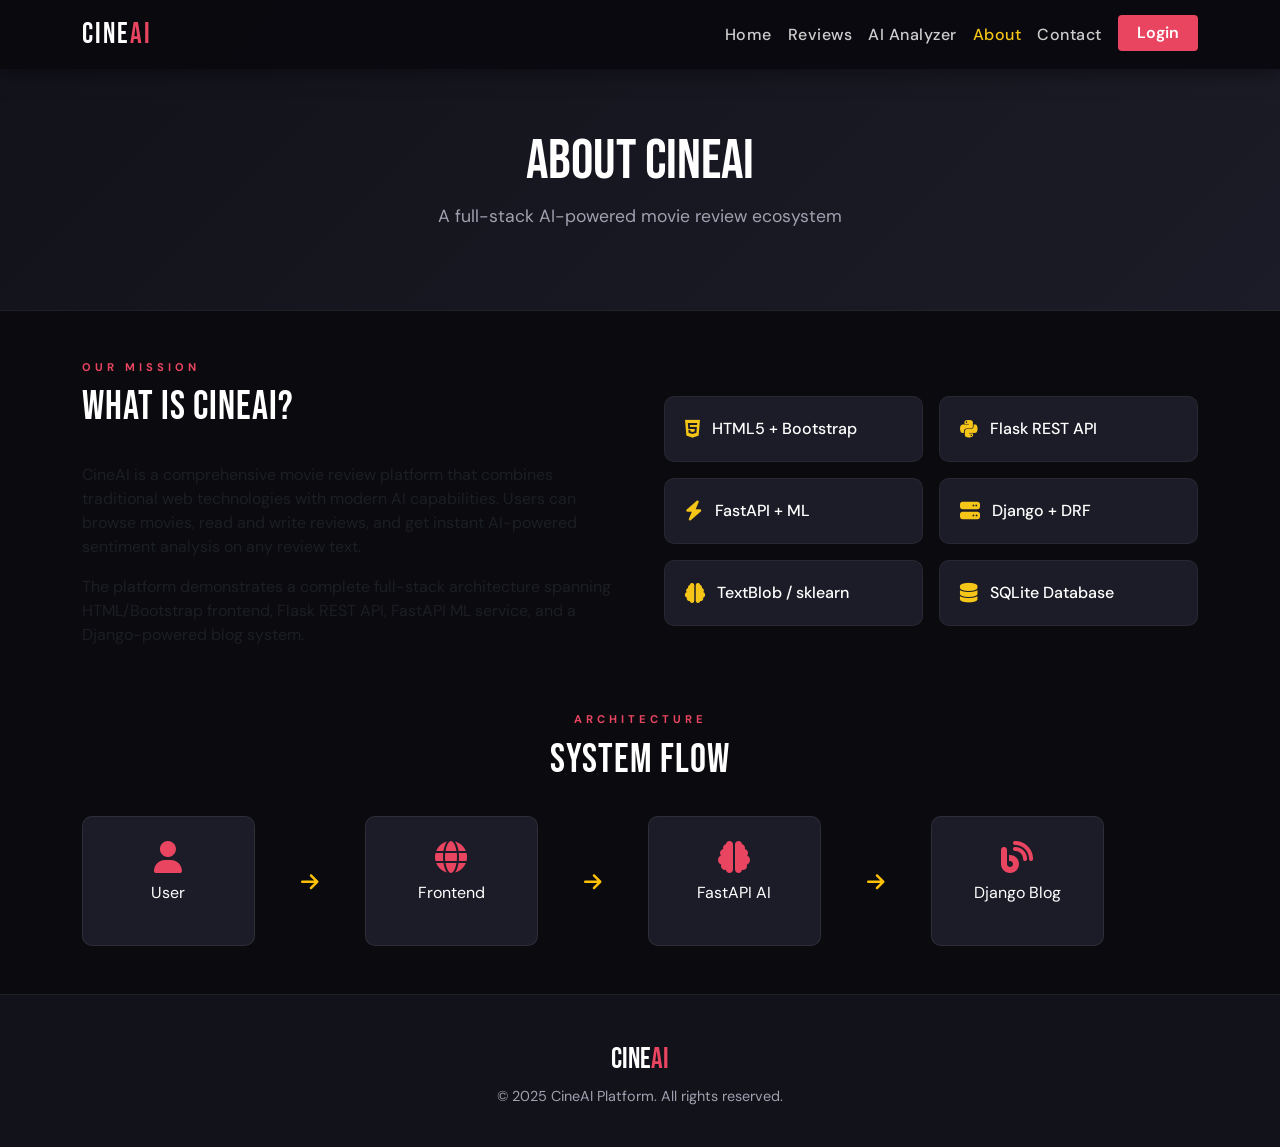
<file: ai-movie-review-platform/frontend/about.html>
<!DOCTYPE html>
<html lang="en">
<head>
  <meta charset="UTF-8"/>
  <meta name="viewport" content="width=device-width, initial-scale=1.0"/>
  <title>About – CineAI</title>
  <link rel="stylesheet" href="https://cdn.jsdelivr.net/npm/bootstrap@5.3.2/dist/css/bootstrap.min.css"/>
  <link rel="stylesheet" href="https://cdnjs.cloudflare.com/ajax/libs/font-awesome/6.5.0/css/all.min.css"/>
  <link href="https://fonts.googleapis.com/css2?family=Bebas+Neue&family=DM+Sans:wght@300;400;500&display=swap" rel="stylesheet"/>
  <link rel="stylesheet" href="css/style.css"/>
</head>
<body>
<nav class="navbar navbar-expand-lg fixed-top scrolled" id="mainNav">
  <div class="container">
    <a class="navbar-brand" href="index.html"><span class="brand-cine">CINE</span><span class="brand-ai">AI</span></a>
    <button class="navbar-toggler" type="button" data-bs-toggle="collapse" data-bs-target="#navMenu">
      <span class="navbar-toggler-icon"></span>
    </button>
    <div class="collapse navbar-collapse" id="navMenu">
      <ul class="navbar-nav ms-auto">
        <li class="nav-item"><a class="nav-link" href="index.html">Home</a></li>
        <li class="nav-item"><a class="nav-link" href="reviews.html">Reviews</a></li>
        <li class="nav-item"><a class="nav-link" href="index.html#sentiment">AI Analyzer</a></li>
        <li class="nav-item"><a class="nav-link active" href="about.html">About</a></li>
        <li class="nav-item"><a class="nav-link" href="contact.html">Contact</a></li>
        <li class="nav-item ms-2"><a class="btn btn-cta" href="http://127.0.0.1:8000/login/">Login</a></li>
      </ul>
    </div>
  </div>
</nav>

<section class="page-hero">
  <div class="container text-center">
    <h1 class="page-hero-title">About CineAI</h1>
    <p class="page-hero-sub">A full-stack AI-powered movie review ecosystem</p>
  </div>
</section>

<section class="py-5">
  <div class="container">
    <div class="row align-items-center g-5 mb-5">
      <div class="col-lg-6">
        <span class="section-label">OUR MISSION</span>
        <h2 class="section-title">What is CineAI?</h2>
        <p class="text-muted">CineAI is a comprehensive movie review platform that combines traditional web technologies with modern AI capabilities. Users can browse movies, read and write reviews, and get instant AI-powered sentiment analysis on any review text.</p>
        <p class="text-muted">The platform demonstrates a complete full-stack architecture spanning HTML/Bootstrap frontend, Flask REST API, FastAPI ML service, and a Django-powered blog system.</p>
      </div>
      <div class="col-lg-6">
        <div class="tech-stack-box">
          <div class="tech-item"><i class="fab fa-html5"></i><span>HTML5 + Bootstrap</span></div>
          <div class="tech-item"><i class="fab fa-python"></i><span>Flask REST API</span></div>
          <div class="tech-item"><i class="fas fa-bolt"></i><span>FastAPI + ML</span></div>
          <div class="tech-item"><i class="fas fa-server"></i><span>Django + DRF</span></div>
          <div class="tech-item"><i class="fas fa-brain"></i><span>TextBlob / sklearn</span></div>
          <div class="tech-item"><i class="fas fa-database"></i><span>SQLite Database</span></div>
        </div>
      </div>
    </div>

    <div class="section-header text-center mb-4">
      <span class="section-label">ARCHITECTURE</span>
      <h2 class="section-title">System Flow</h2>
    </div>
    <div class="row g-3 text-center">
      <div class="col-md-2"><div class="flow-step"><i class="fas fa-user fa-2x mb-2"></i><p>User</p></div></div>
      <div class="col-md-1 d-flex align-items-center justify-content-center"><i class="fas fa-arrow-right fa-lg text-warning"></i></div>
      <div class="col-md-2"><div class="flow-step"><i class="fas fa-globe fa-2x mb-2"></i><p>Frontend</p></div></div>
      <div class="col-md-1 d-flex align-items-center justify-content-center"><i class="fas fa-arrow-right fa-lg text-warning"></i></div>
      <div class="col-md-2"><div class="flow-step"><i class="fas fa-brain fa-2x mb-2"></i><p>FastAPI AI</p></div></div>
      <div class="col-md-1 d-flex align-items-center justify-content-center"><i class="fas fa-arrow-right fa-lg text-warning"></i></div>
      <div class="col-md-2"><div class="flow-step"><i class="fas fa-blog fa-2x mb-2"></i><p>Django Blog</p></div></div>
    </div>
  </div>
</section>

<footer class="site-footer">
  <div class="container text-center">
    <h4 class="footer-brand"><span class="brand-cine">CINE</span><span class="brand-ai">AI</span></h4>
    <p class="footer-copy">© 2025 CineAI Platform. All rights reserved.</p>
  </div>
</footer>

<script src="https://cdn.jsdelivr.net/npm/bootstrap@5.3.2/dist/js/bootstrap.bundle.min.js"></script>
</body>
</html>
</file>
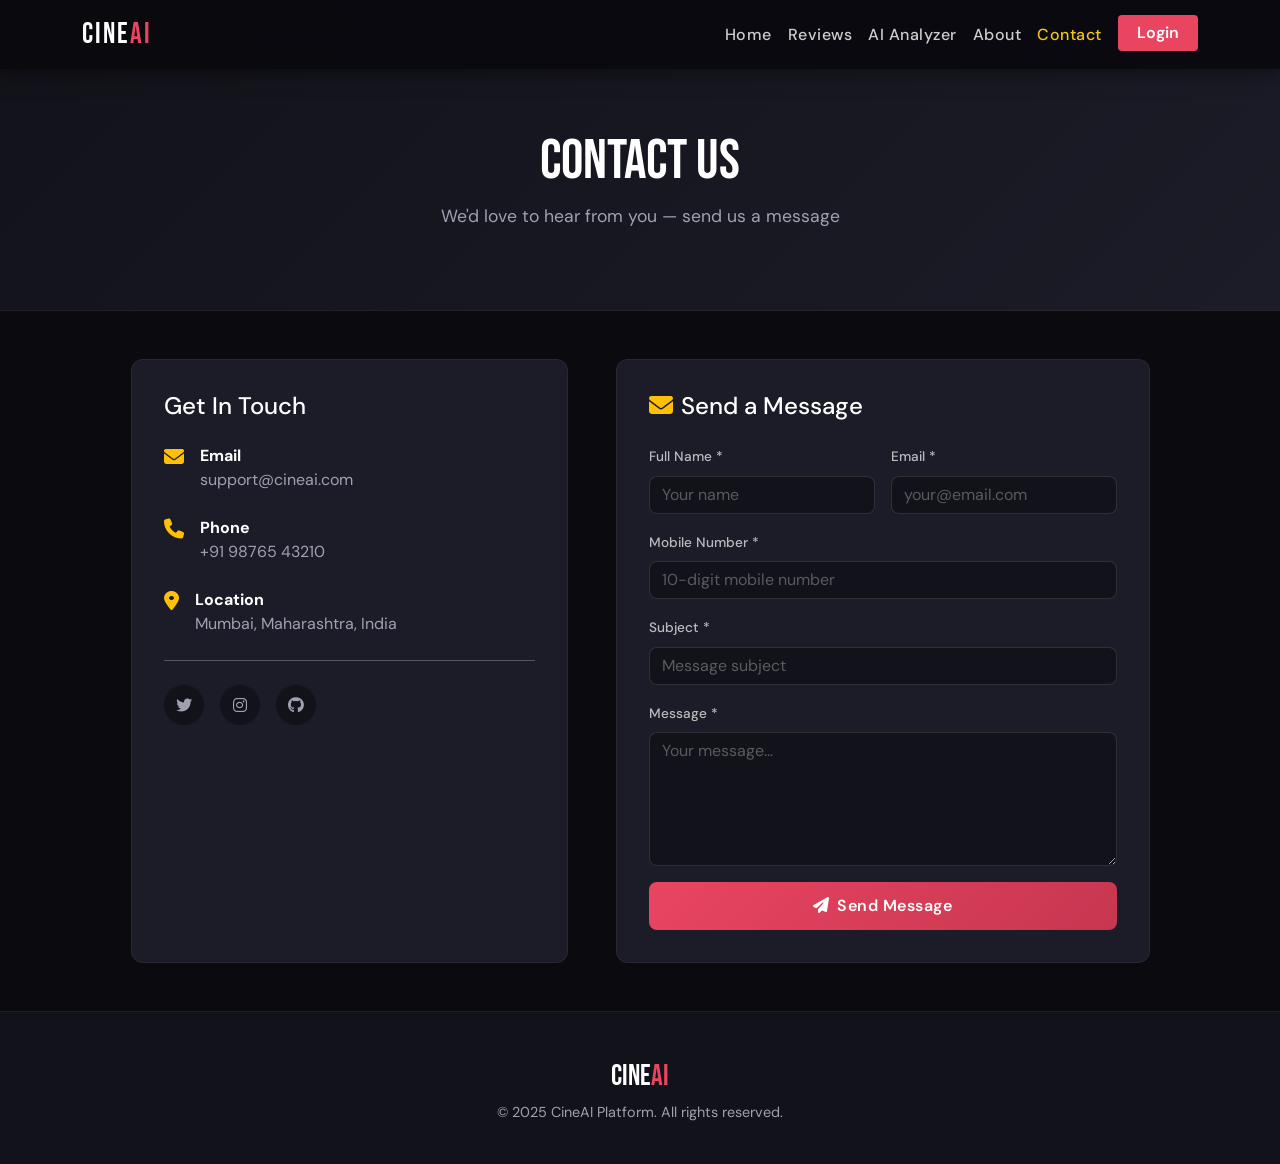
<file: ai-movie-review-platform/frontend/contact.html>
<!DOCTYPE html>
<html lang="en">
<head>
  <meta charset="UTF-8"/>
  <meta name="viewport" content="width=device-width, initial-scale=1.0"/>
  <title>Contact – CineAI</title>
  <link rel="stylesheet" href="https://cdn.jsdelivr.net/npm/bootstrap@5.3.2/dist/css/bootstrap.min.css"/>
  <link rel="stylesheet" href="https://cdnjs.cloudflare.com/ajax/libs/font-awesome/6.5.0/css/all.min.css"/>
  <link href="https://fonts.googleapis.com/css2?family=Bebas+Neue&family=DM+Sans:wght@300;400;500&display=swap" rel="stylesheet"/>
  <link rel="stylesheet" href="css/style.css"/>
</head>
<body>
<nav class="navbar navbar-expand-lg fixed-top scrolled" id="mainNav">
  <div class="container">
    <a class="navbar-brand" href="index.html"><span class="brand-cine">CINE</span><span class="brand-ai">AI</span></a>
    <button class="navbar-toggler" type="button" data-bs-toggle="collapse" data-bs-target="#navMenu">
      <span class="navbar-toggler-icon"></span>
    </button>
    <div class="collapse navbar-collapse" id="navMenu">
      <ul class="navbar-nav ms-auto">
        <li class="nav-item"><a class="nav-link" href="index.html">Home</a></li>
        <li class="nav-item"><a class="nav-link" href="reviews.html">Reviews</a></li>
        <li class="nav-item"><a class="nav-link" href="index.html#sentiment">AI Analyzer</a></li>
        <li class="nav-item"><a class="nav-link" href="about.html">About</a></li>
        <li class="nav-item"><a class="nav-link active" href="contact.html">Contact</a></li>
        <li class="nav-item ms-2"><a class="btn btn-cta" href="http://127.0.0.1:8000/login/">Login</a></li>
      </ul>
    </div>
  </div>
</nav>

<section class="page-hero">
  <div class="container text-center">
    <h1 class="page-hero-title">Contact Us</h1>
    <p class="page-hero-sub">We'd love to hear from you — send us a message</p>
  </div>
</section>

<section class="py-5">
  <div class="container">
    <div class="row justify-content-center g-5">
      <div class="col-lg-5">
        <div class="contact-info-box">
          <h4 class="mb-4">Get In Touch</h4>
          <div class="contact-info-item">
            <i class="fas fa-envelope text-warning"></i>
            <div><strong>Email</strong><p>support@cineai.com</p></div>
          </div>
          <div class="contact-info-item">
            <i class="fas fa-phone text-warning"></i>
            <div><strong>Phone</strong><p>+91 98765 43210</p></div>
          </div>
          <div class="contact-info-item">
            <i class="fas fa-map-marker-alt text-warning"></i>
            <div><strong>Location</strong><p>Mumbai, Maharashtra, India</p></div>
          </div>
          <hr class="my-4"/>
          <div class="d-flex gap-3">
            <a href="#" class="social-icon"><i class="fab fa-twitter"></i></a>
            <a href="#" class="social-icon"><i class="fab fa-instagram"></i></a>
            <a href="#" class="social-icon"><i class="fab fa-github"></i></a>
          </div>
        </div>
      </div>
      <div class="col-lg-6">
        <div class="review-form-box">
          <h4><i class="fas fa-envelope me-2 text-warning"></i>Send a Message</h4>
          <form id="contactForm" novalidate>
            <div class="row g-3">
              <div class="col-md-6">
                <label class="form-label">Full Name *</label>
                <input type="text" class="form-control" id="contactName" placeholder="Your name" required/>
                <div class="invalid-feedback">Please enter your full name.</div>
              </div>
              <div class="col-md-6">
                <label class="form-label">Email *</label>
                <input type="email" class="form-control" id="contactEmail" placeholder="your@email.com" required/>
                <div class="invalid-feedback">Please enter a valid email address.</div>
              </div>
              <div class="col-12">
                <label class="form-label">Mobile Number *</label>
                <input type="tel" class="form-control" id="contactMobile" placeholder="10-digit mobile number" required/>
                <div class="invalid-feedback" id="contactMobileFeedback">Please enter a valid 10-digit mobile number.</div>
              </div>
              <div class="col-12">
                <label class="form-label">Subject *</label>
                <input type="text" class="form-control" id="contactSubject" placeholder="Message subject" required/>
                <div class="invalid-feedback">Please enter a subject.</div>
              </div>
              <div class="col-12">
                <label class="form-label">Message *</label>
                <textarea class="form-control" id="contactMessage" rows="5" placeholder="Your message..." required></textarea>
                <div class="invalid-feedback">Please write your message.</div>
              </div>
              <div class="col-12">
                <button type="submit" class="btn btn-analyze w-100">
                  <i class="fas fa-paper-plane me-2"></i>Send Message
                </button>
              </div>
            </div>
          </form>
          <div id="contactSuccess" class="alert alert-success mt-3 d-none">
            <i class="fas fa-check-circle me-2"></i>Message sent successfully! We'll get back to you soon.
          </div>
        </div>
      </div>
    </div>
  </div>
</section>

<footer class="site-footer">
  <div class="container text-center">
    <h4 class="footer-brand"><span class="brand-cine">CINE</span><span class="brand-ai">AI</span></h4>
    <p class="footer-copy">© 2025 CineAI Platform. All rights reserved.</p>
  </div>
</footer>

<script src="https://cdn.jsdelivr.net/npm/bootstrap@5.3.2/dist/js/bootstrap.bundle.min.js"></script>
<script src="js/validation.js"></script>
<script>
document.getElementById('contactForm').addEventListener('submit', function(e) {
  e.preventDefault();
  const valid = validateContactForm();
  if (valid) {
    document.getElementById('contactSuccess').classList.remove('d-none');
    this.reset();
  }
});

function validateContactForm() {
  let valid = true;
  const name = document.getElementById('contactName');
  const email = document.getElementById('contactEmail');
  const mobile = document.getElementById('contactMobile');
  const subject = document.getElementById('contactSubject');
  const message = document.getElementById('contactMessage');
  [name, email, subject, message].forEach(f => {
    if (!f.value.trim()) { f.classList.add('is-invalid'); valid = false; }
    else f.classList.remove('is-invalid');
  });
  if (!/^[^\s@]+@[^\s@]+\.[^\s@]+$/.test(email.value)) {
    email.classList.add('is-invalid'); valid = false;
  }
  if (!/^[6-9]\d{9}$/.test(mobile.value.trim())) {
    mobile.classList.add('is-invalid');
    document.getElementById('contactMobileFeedback').textContent = 'Enter a valid 10-digit Indian mobile number.';
    valid = false;
  } else mobile.classList.remove('is-invalid');
  return valid;
}
</script>
</body>
</html>
</file>
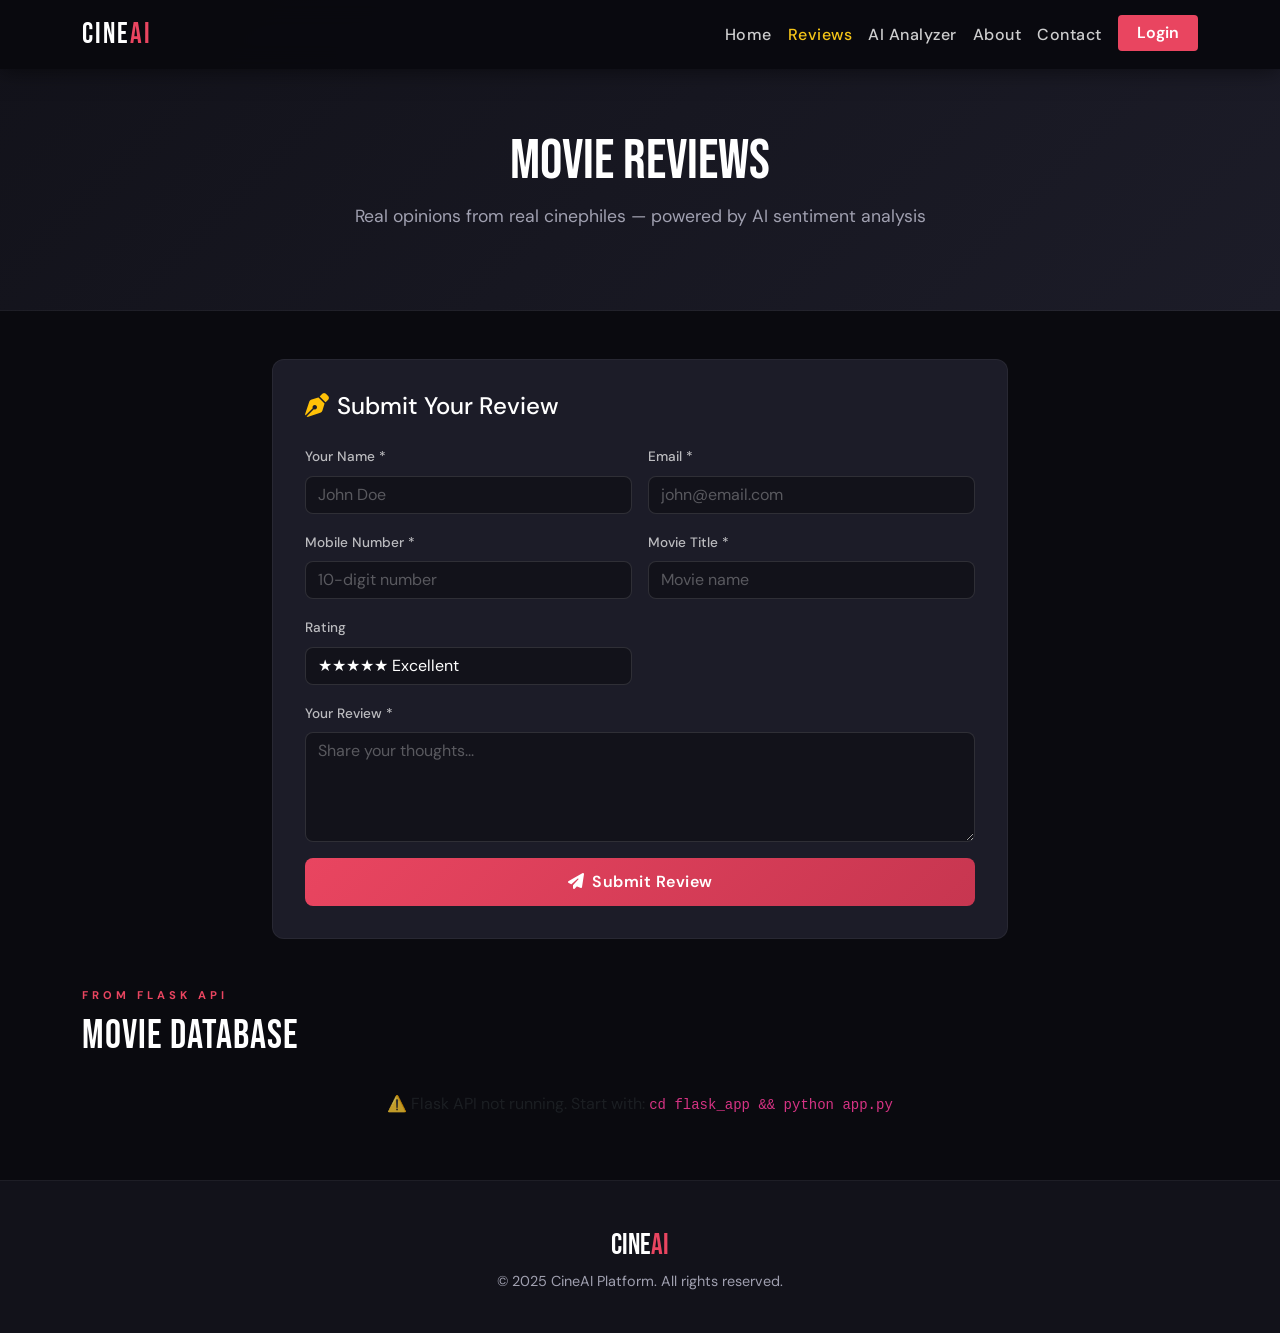
<file: ai-movie-review-platform/frontend/reviews.html>
<!DOCTYPE html>
<html lang="en">
<head>
  <meta charset="UTF-8"/>
  <meta name="viewport" content="width=device-width, initial-scale=1.0"/>
  <title>Reviews – CineAI</title>
  <link rel="stylesheet" href="https://cdn.jsdelivr.net/npm/bootstrap@5.3.2/dist/css/bootstrap.min.css"/>
  <link rel="stylesheet" href="https://cdnjs.cloudflare.com/ajax/libs/font-awesome/6.5.0/css/all.min.css"/>
  <link href="https://fonts.googleapis.com/css2?family=Bebas+Neue&family=DM+Sans:wght@300;400;500&display=swap" rel="stylesheet"/>
  <link rel="stylesheet" href="css/style.css"/>
</head>
<body>
<nav class="navbar navbar-expand-lg fixed-top scrolled" id="mainNav">
  <div class="container">
    <a class="navbar-brand" href="index.html"><span class="brand-cine">CINE</span><span class="brand-ai">AI</span></a>
    <button class="navbar-toggler" type="button" data-bs-toggle="collapse" data-bs-target="#navMenu">
      <span class="navbar-toggler-icon"></span>
    </button>
    <div class="collapse navbar-collapse" id="navMenu">
      <ul class="navbar-nav ms-auto">
        <li class="nav-item"><a class="nav-link" href="index.html">Home</a></li>
        <li class="nav-item"><a class="nav-link active" href="reviews.html">Reviews</a></li>
        <li class="nav-item"><a class="nav-link" href="index.html#sentiment">AI Analyzer</a></li>
        <li class="nav-item"><a class="nav-link" href="about.html">About</a></li>
        <li class="nav-item"><a class="nav-link" href="contact.html">Contact</a></li>
        <li class="nav-item ms-2"><a class="btn btn-cta" href="http://127.0.0.1:8000/login/">Login</a></li>
      </ul>
    </div>
  </div>
</nav>

<section class="page-hero">
  <div class="container text-center">
    <h1 class="page-hero-title">Movie Reviews</h1>
    <p class="page-hero-sub">Real opinions from real cinephiles — powered by AI sentiment analysis</p>
  </div>
</section>

<section class="py-5">
  <div class="container">
    <!-- Submit Review Form -->
    <div class="row justify-content-center mb-5">
      <div class="col-lg-8">
        <div class="review-form-box">
          <h4><i class="fas fa-pen-nib me-2 text-warning"></i>Submit Your Review</h4>
          <form id="reviewForm" novalidate>
            <div class="row g-3">
              <div class="col-md-6">
                <label class="form-label">Your Name *</label>
                <input type="text" class="form-control" id="reviewName" placeholder="John Doe" required/>
                <div class="invalid-feedback">Please enter your name.</div>
              </div>
              <div class="col-md-6">
                <label class="form-label">Email *</label>
                <input type="email" class="form-control" id="reviewEmail" placeholder="john@email.com" required/>
                <div class="invalid-feedback">Please enter a valid email.</div>
              </div>
              <div class="col-md-6">
                <label class="form-label">Mobile Number *</label>
                <input type="tel" class="form-control" id="reviewMobile" placeholder="10-digit number" required/>
                <div class="invalid-feedback" id="mobileFeedback">Please enter a valid 10-digit mobile number.</div>
              </div>
              <div class="col-md-6">
                <label class="form-label">Movie Title *</label>
                <input type="text" class="form-control" id="reviewMovie" placeholder="Movie name" required/>
                <div class="invalid-feedback">Please enter the movie title.</div>
              </div>
              <div class="col-md-6">
                <label class="form-label">Rating</label>
                <select class="form-select" id="reviewRating">
                  <option value="5">★★★★★ Excellent</option>
                  <option value="4">★★★★☆ Good</option>
                  <option value="3">★★★☆☆ Average</option>
                  <option value="2">★★☆☆☆ Poor</option>
                  <option value="1">★☆☆☆☆ Terrible</option>
                </select>
              </div>
              <div class="col-12">
                <label class="form-label">Your Review *</label>
                <textarea class="form-control" id="reviewText" rows="4" placeholder="Share your thoughts..." required></textarea>
                <div class="invalid-feedback">Please write your review.</div>
              </div>
              <div class="col-12">
                <button type="submit" class="btn btn-analyze w-100">
                  <i class="fas fa-paper-plane me-2"></i>Submit Review
                </button>
              </div>
            </div>
          </form>
          <div id="formSuccess" class="alert alert-success mt-3 d-none">
            <i class="fas fa-check-circle me-2"></i>Review submitted! Redirecting to Django blog...
          </div>
        </div>
      </div>
    </div>

    <!-- Movie API Cards from Flask -->
    <div class="section-header">
      <span class="section-label">FROM FLASK API</span>
      <h2 class="section-title">Movie Database</h2>
    </div>
    <div id="movieApiCards" class="row g-4">
      <div class="col-12 text-center"><div class="spinner-border text-warning" role="status"></div></div>
    </div>
  </div>
</section>

<footer class="site-footer">
  <div class="container text-center">
    <h4 class="footer-brand"><span class="brand-cine">CINE</span><span class="brand-ai">AI</span></h4>
    <p class="footer-copy">© 2025 CineAI Platform. All rights reserved.</p>
  </div>
</footer>

<script src="https://cdn.jsdelivr.net/npm/bootstrap@5.3.2/dist/js/bootstrap.bundle.min.js"></script>
<script src="js/validation.js"></script>
<script>
// Load movies from Flask API
async function loadMovies() {
  const container = document.getElementById('movieApiCards');
  try {
    const res = await fetch('http://127.0.0.1:5000/api/movies');
    const movies = await res.json();
    container.innerHTML = movies.map(m => `
      <div class="col-lg-3 col-md-6">
        <div class="movie-card">
          <div class="movie-poster" style="background: linear-gradient(135deg,#1a1a2e,#e94560);">
            <div class="movie-score">${m.rating}</div>
          </div>
          <div class="movie-info">
            <h5>${m.movie}</h5>
            <p>${m.genre || 'Drama · Thriller'}</p>
          </div>
        </div>
      </div>`).join('');
  } catch {
    container.innerHTML = '<div class="col-12 text-center text-muted"><p>⚠️ Flask API not running. Start with: <code>cd flask_app && python app.py</code></p></div>';
  }
}
loadMovies();
</script>
</body>
</html>
</file>
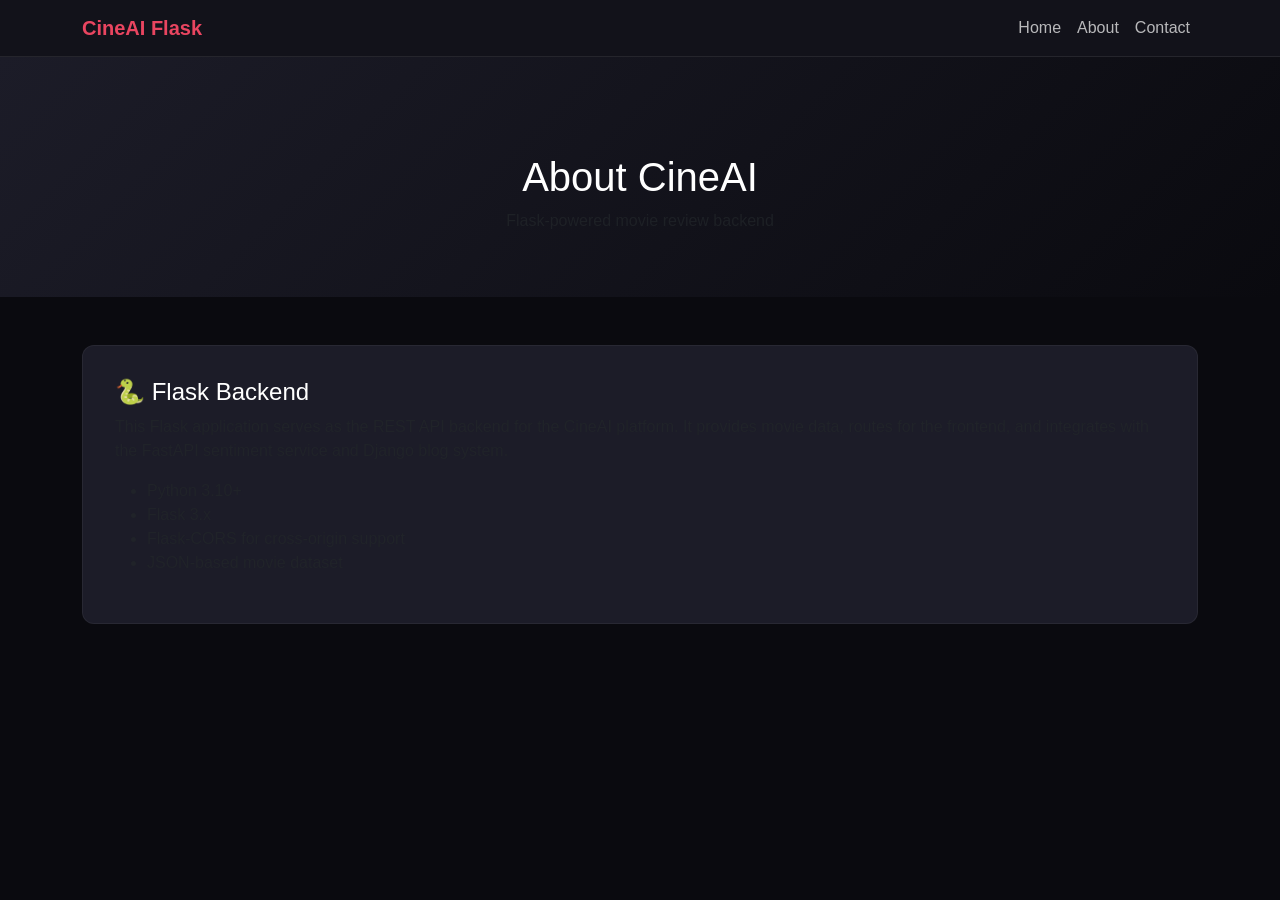
<file: ai-movie-review-platform/flask_app/templates/about.html>
<!DOCTYPE html>
<html lang="en">
<head>
  <meta charset="UTF-8"/>
  <title>About – CineAI Flask</title>
  <link rel="stylesheet" href="https://cdn.jsdelivr.net/npm/bootstrap@5.3.2/dist/css/bootstrap.min.css"/>
  <style>
    body{background:#0a0a0f;color:#fff;font-family:'Segoe UI',sans-serif;}
    .navbar{background:#12121a;border-bottom:1px solid rgba(255,255,255,.08);}
    .navbar-brand{color:#e94560!important;font-weight:800;}
    .nav-link{color:rgba(255,255,255,.7)!important;}
    .page-hero{background:linear-gradient(135deg,#1c1c28,#0a0a0f);padding:6rem 0 3rem;text-align:center;}
    .card-dark{background:#1c1c28;border:1px solid rgba(255,255,255,.05);border-radius:12px;padding:2rem;}
  </style>
</head>
<body>
<nav class="navbar navbar-expand-lg">
  <div class="container">
    <a class="navbar-brand" href="/">CineAI Flask</a>
    <div class="collapse navbar-collapse">
      <ul class="navbar-nav ms-auto">
        <li class="nav-item"><a class="nav-link" href="/">Home</a></li>
        <li class="nav-item"><a class="nav-link active" href="/about">About</a></li>
        <li class="nav-item"><a class="nav-link" href="/contact">Contact</a></li>
      </ul>
    </div>
  </div>
</nav>
<section class="page-hero"><div class="container"><h1>About CineAI</h1><p class="text-muted">Flask-powered movie review backend</p></div></section>
<section class="py-5"><div class="container"><div class="card-dark">
  <h4>🐍 Flask Backend</h4>
  <p class="text-muted">This Flask application serves as the REST API backend for the CineAI platform. It provides movie data, routes for the frontend, and integrates with the FastAPI sentiment service and Django blog system.</p>
  <ul class="text-muted">
    <li>Python 3.10+</li><li>Flask 3.x</li><li>Flask-CORS for cross-origin support</li><li>JSON-based movie dataset</li>
  </ul>
</div></div></section>
<script src="https://cdn.jsdelivr.net/npm/bootstrap@5.3.2/dist/js/bootstrap.bundle.min.js"></script>
</body>
</html>
</file>
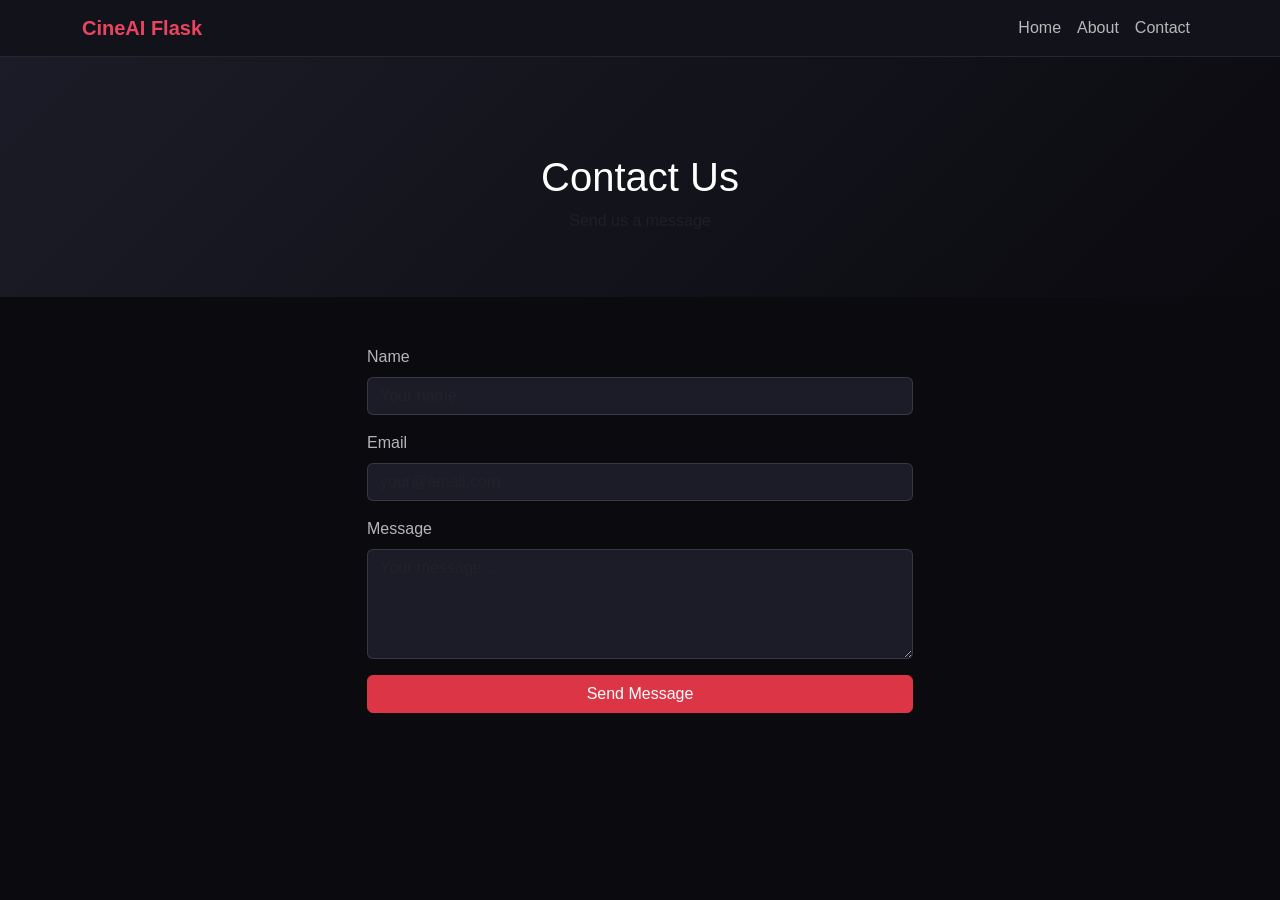
<file: ai-movie-review-platform/flask_app/templates/contact.html>
<!DOCTYPE html>
<html lang="en">
<head>
  <meta charset="UTF-8"/>
  <title>Contact – CineAI Flask</title>
  <link rel="stylesheet" href="https://cdn.jsdelivr.net/npm/bootstrap@5.3.2/dist/css/bootstrap.min.css"/>
  <style>
    body{background:#0a0a0f;color:#fff;font-family:'Segoe UI',sans-serif;}
    .navbar{background:#12121a;border-bottom:1px solid rgba(255,255,255,.08);}
    .navbar-brand{color:#e94560!important;font-weight:800;}
    .nav-link{color:rgba(255,255,255,.7)!important;}
    .page-hero{background:linear-gradient(135deg,#1c1c28,#0a0a0f);padding:6rem 0 3rem;text-align:center;}
    .form-control{background:#1c1c28!important;color:#fff!important;border:1px solid rgba(255,255,255,.12)!important;}
    .form-label{color:rgba(255,255,255,.7);}
  </style>
</head>
<body>
<nav class="navbar navbar-expand-lg">
  <div class="container">
    <a class="navbar-brand" href="/">CineAI Flask</a>
    <div class="collapse navbar-collapse">
      <ul class="navbar-nav ms-auto">
        <li class="nav-item"><a class="nav-link" href="/">Home</a></li>
        <li class="nav-item"><a class="nav-link" href="/about">About</a></li>
        <li class="nav-item"><a class="nav-link active" href="/contact">Contact</a></li>
      </ul>
    </div>
  </div>
</nav>
<section class="page-hero"><div class="container"><h1>Contact Us</h1><p class="text-muted">Send us a message</p></div></section>
<section class="py-5"><div class="container"><div class="row justify-content-center"><div class="col-lg-6">
  <form>
    <div class="mb-3"><label class="form-label">Name</label><input type="text" class="form-control" placeholder="Your name"/></div>
    <div class="mb-3"><label class="form-label">Email</label><input type="email" class="form-control" placeholder="your@email.com"/></div>
    <div class="mb-3"><label class="form-label">Message</label><textarea class="form-control" rows="4" placeholder="Your message..."></textarea></div>
    <button class="btn btn-danger w-100">Send Message</button>
  </form>
</div></div></div></section>
<script src="https://cdn.jsdelivr.net/npm/bootstrap@5.3.2/dist/js/bootstrap.bundle.min.js"></script>
</body>
</html>
</file>
<file: ai-movie-review-platform/frontend/css/style.css>
/* =========================================
   CineAI – Main Stylesheet
   ========================================= */
 
:root {
  --primary: #e94560;
  --dark: #0a0a0f;
  --dark2: #12121a;
  --dark3: #1c1c28;
  --gold: #f5c518;
  --text-light: #a0a0b0;
  --white: #ffffff;
}
 
* { margin: 0; padding: 0; box-sizing: border-box; }
 
body {
  background-color: var(--dark);
  color: var(--white);
  font-family: 'DM Sans', sans-serif;
  overflow-x: hidden;
}
 
/* ---- NAVBAR ---- */
#mainNav {
  background: transparent;
  transition: all 0.3s ease;
  padding: 1rem 0;
}
#mainNav.scrolled, .scrolled {
  background: rgba(10,10,15,0.97) !important;
  backdrop-filter: blur(12px);
  padding: 0.5rem 0;
  box-shadow: 0 2px 20px rgba(0,0,0,0.5);
}
.navbar-brand { font-family: 'Bebas Neue', cursive; font-size: 1.8rem; letter-spacing: 2px; }
.brand-cine { color: var(--white); }
.brand-ai { color: var(--primary); }
.nav-link { color: rgba(255,255,255,0.8) !important; font-weight: 500; letter-spacing: 0.5px; transition: color 0.2s; }
.nav-link:hover, .nav-link.active { color: var(--gold) !important; }
.btn-cta {
  background: var(--primary); color: white !important; border: none;
  padding: 0.4rem 1.2rem; border-radius: 4px; font-weight: 600;
  transition: all 0.2s;
}
.btn-cta:hover { background: #c73650; transform: translateY(-1px); }
.navbar-toggler { border-color: rgba(255,255,255,0.3); }
.navbar-toggler-icon { filter: invert(1); }
 
/* ---- HERO CAROUSEL ---- */
.hero-carousel { margin-top: 0; }
.carousel-item {
  height: 100vh;
  background-size: cover;
  background-position: center;
  background-color: var(--dark3);
}
.carousel-overlay {
  position: absolute; inset: 0;
  background: linear-gradient(to right, rgba(10,10,15,0.92) 40%, rgba(10,10,15,0.3));
}
.carousel-caption {
  position: absolute; bottom: 0; left: 0; right: 0;
  text-align: left; padding: 0 8% 10%;
}
.carousel-tag {
  font-family: 'DM Sans', sans-serif;
  font-size: 0.75rem; font-weight: 700;
  letter-spacing: 4px; color: var(--gold);
  margin-bottom: 0.5rem;
}
.carousel-title {
  font-family: 'Bebas Neue', cursive;
  font-size: clamp(3rem, 8vw, 6rem);
  line-height: 1; color: white; margin-bottom: 1rem;
  text-shadow: 0 2px 20px rgba(0,0,0,0.5);
}
.carousel-sub { font-size: 1.1rem; color: rgba(255,255,255,0.75); max-width: 500px; margin-bottom: 1rem; }
.rating-stars { color: var(--gold); font-size: 1.1rem; }
.rating-stars span { color: rgba(255,255,255,0.7); font-size: 0.9rem; }
.btn-hero {
  background: var(--primary); color: white; border: none;
  padding: 0.7rem 2rem; font-weight: 600; border-radius: 4px; transition: all 0.2s;
}
.btn-hero:hover { background: #c73650; color: white; transform: translateY(-2px); }
.btn-hero-outline {
  background: transparent; color: white;
  border: 2px solid rgba(255,255,255,0.5);
  padding: 0.7rem 2rem; font-weight: 600; border-radius: 4px; transition: all 0.2s;
}
.btn-hero-outline:hover { border-color: white; color: white; }
 
/* ---- SECTIONS ---- */
.section-label {
  font-size: 0.7rem; font-weight: 700; letter-spacing: 4px;
  color: var(--primary); display: block; margin-bottom: 0.5rem;
}
.section-title {
  font-family: 'Bebas Neue', cursive; font-size: 2.5rem;
  color: white; letter-spacing: 1px; margin-bottom: 2rem;
}
.section-desc { color: var(--text-light); max-width: 500px; margin: 0 auto 2rem; }
.section-header { margin-bottom: 2rem; }
 
/* ---- TRENDING ---- */
.trending-section { background: var(--dark2); }
.movie-card { background: var(--dark3); border-radius: 12px; overflow: hidden; transition: transform 0.3s, box-shadow 0.3s; }
.movie-card:hover { transform: translateY(-8px); box-shadow: 0 20px 40px rgba(0,0,0,0.5); }
.movie-poster {
  height: 280px; position: relative;
  display: flex; align-items: flex-end; justify-content: flex-start;
  overflow: hidden;
}
.movie-poster-img {
  position: absolute; inset: 0;
  width: 100%; height: 100%;
  object-fit: cover; object-position: center top;
  transition: transform 0.4s ease;
}
.movie-card:hover .movie-poster-img { transform: scale(1.07); }
.movie-poster-gradient {
  position: absolute; inset: 0;
  background: linear-gradient(to top, rgba(10,10,15,0.97) 0%, rgba(10,10,15,0.3) 60%, transparent 100%);
  z-index: 1;
}
.movie-score {
  position: absolute; top: 12px; right: 12px;
  background: rgba(10,10,15,0.85);
  border: 2px solid var(--gold);
  color: var(--gold);
  font-family: 'Bebas Neue', cursive; font-size: 1.2rem;
  padding: 0.2rem 0.6rem; border-radius: 6px;
  z-index: 2; letter-spacing: 1px;
  backdrop-filter: blur(4px);
}
.movie-badge {
  position: absolute; top: 12px; left: 12px; z-index: 2;
  background: var(--primary); color: white;
  font-size: 0.65rem; font-weight: 700; letter-spacing: 1px;
  padding: 0.2rem 0.55rem; border-radius: 4px;
}
.movie-poster-info {
  position: relative; z-index: 2;
  padding: 0.75rem 1rem 0.6rem;
}
.movie-poster-info h5 { color: white; font-size: 1rem; font-weight: 700; margin: 0 0 0.2rem; }
.movie-poster-info small { color: var(--text-light); font-size: 0.75rem; }
.movie-overlay {
  position: absolute; inset: 0;
  background: rgba(233,69,96,0.15);
  display: flex; align-items: center; justify-content: center;
  opacity: 0; transition: opacity 0.3s; z-index: 3;
}
.movie-card:hover .movie-overlay { opacity: 1; }
.movie-info { padding: 0.85rem 1rem; }
.movie-info h5 { color: white; margin-bottom: 0.2rem; font-size: 0.95rem; }
.movie-info p { color: var(--text-light); font-size: 0.8rem; margin: 0; }
 
/* ---- TRAILER ---- */
.trailer-section { background: var(--dark); }
.trailer-card { background: var(--dark3); border-radius: 10px; overflow: hidden; }
.trailer-info { padding: 1rem; }
.trailer-info h5 { color: white; margin-bottom: 0.25rem; }
 
/* ---- SENTIMENT ---- */
.sentiment-section { background: var(--dark2); }
.sentiment-box {
  background: var(--dark3); border-radius: 12px;
  padding: 2rem; border: 1px solid rgba(255,255,255,0.05);
}
.sentiment-input {
  background: var(--dark2) !important; color: white !important;
  border: 1px solid rgba(255,255,255,0.15) !important;
  border-radius: 8px; resize: vertical;
}
.sentiment-input:focus { border-color: var(--primary) !important; box-shadow: 0 0 0 3px rgba(233,69,96,0.15) !important; }
.btn-analyze {
  background: linear-gradient(135deg, var(--primary), #c73650);
  color: white; border: none; padding: 0.75rem; font-weight: 600;
  border-radius: 8px; letter-spacing: 0.5px; transition: all 0.3s;
}
.btn-analyze:hover { transform: translateY(-2px); box-shadow: 0 8px 25px rgba(233,69,96,0.4); color: white; }
.sentiment-result {
  background: var(--dark2); border-radius: 8px;
  padding: 1.2rem; border-left: 4px solid var(--primary);
  font-size: 1.1rem; font-weight: 600;
}
.sentiment-result.positive { border-color: #28c76f; color: #28c76f; }
.sentiment-result.negative { border-color: var(--primary); color: var(--primary); }
.sentiment-result.neutral { border-color: var(--gold); color: var(--gold); }
 
/* ---- REVIEWS ---- */
.reviews-section { background: var(--dark); }
.review-card {
  background: var(--dark3); border-radius: 12px; padding: 1.5rem;
  border: 1px solid rgba(255,255,255,0.05); height: 100%;
  transition: border-color 0.3s;
}
.review-card:hover { border-color: rgba(233,69,96,0.4); }
.review-header { display: flex; align-items: center; gap: 0.75rem; margin-bottom: 1rem; }
.reviewer-avatar {
  width: 42px; height: 42px; border-radius: 50%;
  background: var(--primary); color: white;
  display: flex; align-items: center; justify-content: center;
  font-weight: 700; font-size: 0.85rem; flex-shrink: 0;
}
.review-header h6 { color: white; margin: 0; }
.review-header small { color: var(--text-light); }
.review-sentiment {
  margin-left: auto; padding: 0.2rem 0.6rem; border-radius: 12px;
  font-size: 0.7rem; font-weight: 700; letter-spacing: 1px;
}
.review-sentiment.positive { background: rgba(40,199,111,0.15); color: #28c76f; }
.review-sentiment.negative { background: rgba(233,69,96,0.15); color: var(--primary); }
.review-sentiment.neutral { background: rgba(245,197,24,0.15); color: var(--gold); }
.review-card p { color: var(--text-light); font-style: italic; margin-bottom: 0.5rem; }
.btn-outline-cta {
  border: 2px solid var(--primary); color: var(--primary);
  padding: 0.7rem 2.5rem; font-weight: 600; border-radius: 4px;
  background: transparent; transition: all 0.2s;
}
.btn-outline-cta:hover { background: var(--primary); color: white; }
 
/* ---- REVIEW FORM ---- */
.review-form-box {
  background: var(--dark3); border-radius: 12px;
  padding: 2rem; border: 1px solid rgba(255,255,255,0.05);
}
.review-form-box h4 { color: white; margin-bottom: 1.5rem; }
.form-label { color: rgba(255,255,255,0.7); font-size: 0.85rem; font-weight: 500; }
.form-control, .form-select {
  background: var(--dark2) !important; color: white !important;
  border: 1px solid rgba(255,255,255,0.12) !important; border-radius: 8px;
}
.form-control:focus, .form-select:focus {
  border-color: var(--primary) !important;
  box-shadow: 0 0 0 3px rgba(233,69,96,0.15) !important;
}
.form-control::placeholder { color: rgba(255,255,255,0.3) !important; }
.form-select option { background: var(--dark2); }
.is-invalid { border-color: var(--primary) !important; }
.invalid-feedback { color: var(--primary); font-size: 0.8rem; }
 
/* ---- PAGE HERO ---- */
.page-hero {
  background: linear-gradient(135deg, var(--dark2), var(--dark3));
  padding: 8rem 0 4rem; text-align: center;
  border-bottom: 1px solid rgba(255,255,255,0.05);
}
.page-hero-title { font-family: 'Bebas Neue', cursive; font-size: 3.5rem; color: white; }
.page-hero-sub { color: var(--text-light); font-size: 1.1rem; }
 
/* ---- ABOUT ---- */
.tech-stack-box {
  display: grid; grid-template-columns: 1fr 1fr;
  gap: 1rem;
}
.tech-item {
  background: var(--dark3); border-radius: 10px; padding: 1.25rem;
  display: flex; align-items: center; gap: 0.75rem;
  border: 1px solid rgba(255,255,255,0.05); transition: border-color 0.3s;
}
.tech-item:hover { border-color: var(--primary); }
.tech-item i { color: var(--gold); font-size: 1.25rem; }
.tech-item span { color: white; font-weight: 500; }
.flow-step {
  background: var(--dark3); border-radius: 10px; padding: 1.5rem 1rem;
  border: 1px solid rgba(255,255,255,0.08); color: white;
}
.flow-step i { color: var(--primary); }
 
/* ---- CONTACT ---- */
.contact-info-box {
  background: var(--dark3); border-radius: 12px; padding: 2rem;
  border: 1px solid rgba(255,255,255,0.05); height: 100%;
}
.contact-info-box h4 { color: white; }
.contact-info-item { display: flex; align-items: flex-start; gap: 1rem; margin-bottom: 1.5rem; }
.contact-info-item i { font-size: 1.25rem; margin-top: 3px; }
.contact-info-item strong { color: white; display: block; }
.contact-info-item p { color: var(--text-light); margin: 0; }
.social-icon {
  width: 40px; height: 40px; border-radius: 50%;
  background: var(--dark2); color: var(--text-light);
  display: flex; align-items: center; justify-content: center;
  text-decoration: none; transition: all 0.2s;
}
.social-icon:hover { background: var(--primary); color: white; }
 
/* ---- FOOTER ---- */
.site-footer {
  background: var(--dark2); padding: 3rem 0 1.5rem;
  border-top: 1px solid rgba(255,255,255,0.05);
}
.footer-brand { font-family: 'Bebas Neue', cursive; font-size: 1.8rem; margin-bottom: 0.5rem; }
.site-footer p { color: var(--text-light); font-size: 0.9rem; }
.footer-links { list-style: none; padding: 0; }
.footer-links li { margin-bottom: 0.5rem; }
.footer-links a { color: var(--text-light); text-decoration: none; transition: color 0.2s; }
.footer-links a:hover { color: var(--gold); }
.site-footer h6 { color: white; margin-bottom: 1rem; font-weight: 600; letter-spacing: 1px; }
.footer-divider { border-color: rgba(255,255,255,0.08); margin: 2rem 0 1rem; }
.footer-copy { color: rgba(255,255,255,0.3); font-size: 0.8rem; text-align: center; }
 
/* ---- RESPONSIVENESS ---- */
@media (max-width: 768px) {
  .carousel-title { font-size: 3rem; }
  .tech-stack-box { grid-template-columns: 1fr; }
}
</file>
